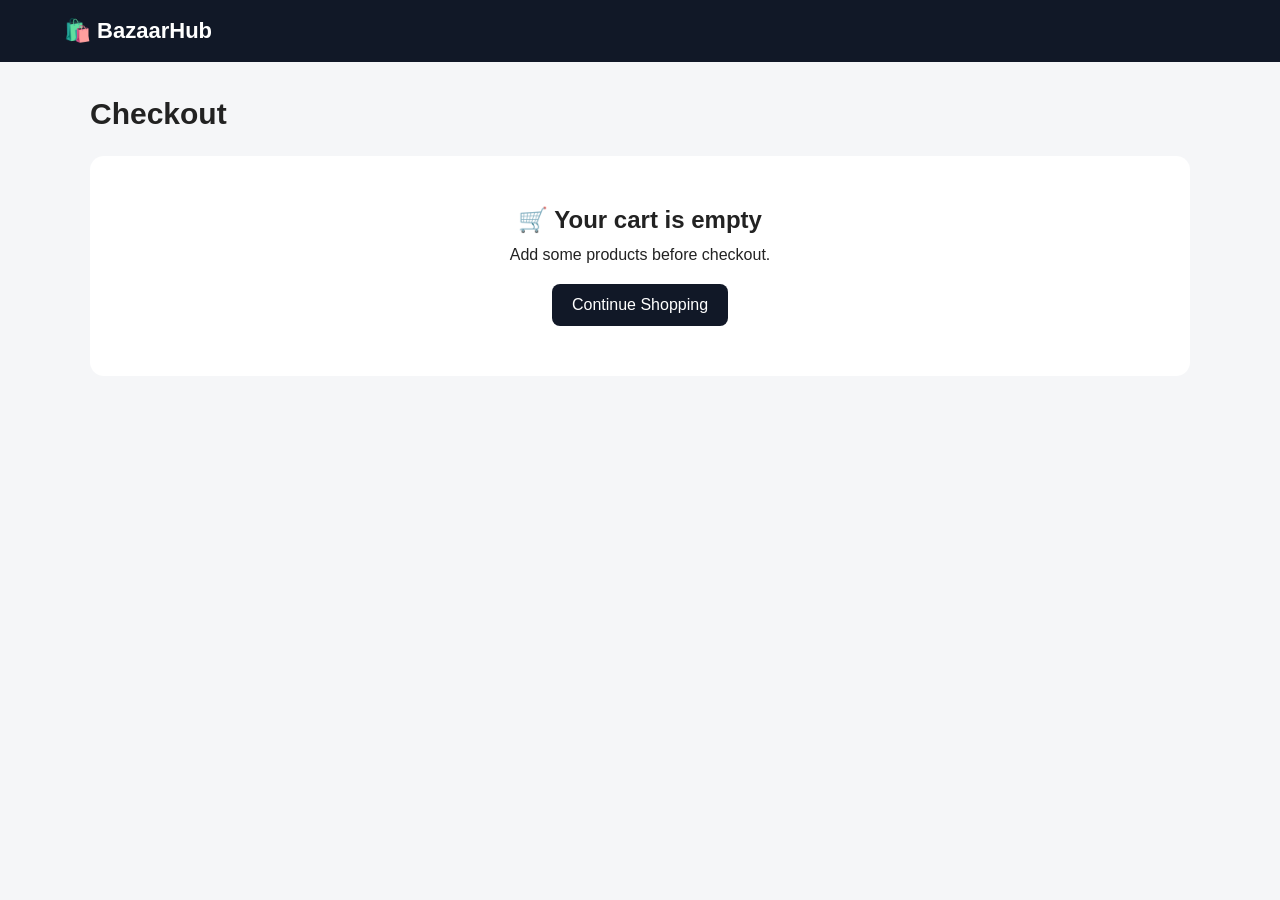
<file: checkout.html>
<!DOCTYPE html>
<html lang="en">
<head>
    <meta charset="UTF-8">
    <meta name="viewport" content="width=device-width, initial-scale=1.0">

    <meta
        name="description"
        content="BazaarHub secure checkout - Cash on Delivery"
    >

    <title>Checkout | BazaarHub</title>

    <style>
        * {
            box-sizing: border-box;
            margin: 0;
            padding: 0;
        }

        body {
            font-family: Arial, sans-serif;
            background: #f5f6f8;
            color: #222;
        }

        .checkout-header {
            background: #111827;
            color: white;
            padding: 18px 5%;
        }

        .checkout-header a {
            color: white;
            text-decoration: none;
            font-size: 22px;
            font-weight: 700;
        }

        .checkout-container {
            width: 92%;
            max-width: 1100px;
            margin: 35px auto;
        }

        .checkout-title {
            margin-bottom: 25px;
            font-size: 30px;
        }

        .checkout-layout {
            display: grid;
            grid-template-columns: 1.5fr 1fr;
            gap: 25px;
        }

        .checkout-card {
            background: white;
            border-radius: 14px;
            padding: 24px;
            margin-bottom: 20px;
            box-shadow: 0 5px 20px rgba(0,0,0,0.07);
        }

        .checkout-card h2 {
            margin-bottom: 20px;
            font-size: 20px;
        }

        .form-group {
            margin-bottom: 16px;
        }

        .form-group label {
            display: block;
            margin-bottom: 7px;
            font-weight: 600;
            font-size: 14px;
        }

        .form-group input,
        .form-group textarea {
            width: 100%;
            padding: 13px;
            border: 1px solid #d5d9df;
            border-radius: 8px;
            font-size: 15px;
            outline: none;
        }

        .form-group input:focus,
        .form-group textarea:focus {
            border-color: #111827;
        }

        .form-row {
            display: grid;
            grid-template-columns: 1fr 1fr;
            gap: 15px;
        }

        .payment-option {
            border: 1px solid #ddd;
            border-radius: 10px;
            padding: 15px;
            margin-bottom: 12px;
        }

        .payment-option label {
            display: flex;
            align-items: center;
            gap: 10px;
            cursor: pointer;
            font-weight: 600;
        }

        .payment-note {
            margin-top: 8px;
            margin-left: 25px;
            font-size: 13px;
            color: #777;
        }

        .upi-disabled {
            opacity: 0.55;
        }

        .order-item {
            display: flex;
            gap: 12px;
            padding: 12px 0;
            border-bottom: 1px solid #eee;
        }

        .order-item-image {
            width: 65px;
            height: 65px;
            border-radius: 8px;
            background: #f1f2f4;
            display: flex;
            justify-content: center;
            align-items: center;
            overflow: hidden;
            font-size: 28px;
            flex-shrink: 0;
        }

        .order-item-image img {
            width: 100%;
            height: 100%;
            object-fit: cover;
        }

        .order-item-info {
            flex: 1;
        }

        .order-item-title {
            font-weight: 600;
            margin-bottom: 5px;
        }

        .order-item-quantity {
            color: #777;
            font-size: 13px;
        }

        .order-item-price {
            font-weight: 700;
            white-space: nowrap;
        }

        .summary-row {
            display: flex;
            justify-content: space-between;
            margin: 13px 0;
            color: #555;
        }

        .summary-total {
            border-top: 1px solid #ddd;
            padding-top: 16px;
            margin-top: 16px;
            font-size: 20px;
            font-weight: 700;
            color: #111;
        }

        .place-order-btn {
            width: 100%;
            padding: 16px;
            border: none;
            border-radius: 10px;
            background: #111827;
            color: white;
            font-size: 17px;
            font-weight: 700;
            cursor: pointer;
            margin-top: 18px;
        }

        .place-order-btn:hover {
            background: #000;
        }

        .place-order-btn:disabled {
            opacity: 0.6;
            cursor: not-allowed;
        }

        .secure-note {
            text-align: center;
            color: #666;
            font-size: 13px;
            margin-top: 14px;
        }

        .empty-checkout {
            background: white;
            padding: 50px 20px;
            border-radius: 14px;
            text-align: center;
        }

        .empty-checkout h2 {
            margin-bottom: 12px;
        }

        .back-shop-btn {
            display: inline-block;
            margin-top: 20px;
            padding: 12px 20px;
            border-radius: 8px;
            background: #111827;
            color: white;
            text-decoration: none;
        }

        @media (max-width: 800px) {

            .checkout-layout {
                grid-template-columns: 1fr;
            }

            .checkout-title {
                font-size: 25px;
            }
        }

        @media (max-width: 500px) {

            .form-row {
                grid-template-columns: 1fr;
            }

            .checkout-container {
                width: 94%;
                margin-top: 20px;
            }

            .checkout-card {
                padding: 18px;
            }

            .order-item {
                align-items: flex-start;
            }

            .order-item-price {
                font-size: 14px;
            }
        }
    </style>
</head>

<body>

<header class="checkout-header">
    <a href="index.html">
        🛍️ BazaarHub
    </a>
</header>


<main class="checkout-container">

    <h1 class="checkout-title">
        Checkout
    </h1>


    <div id="checkoutContent">

        <div class="checkout-layout">

            <!-- CUSTOMER DETAILS -->

            <div>

                <section class="checkout-card">

                    <h2>
                        👤 Delivery Details
                    </h2>

                    <form id="checkoutForm">

                        <div class="form-group">

                            <label for="customerName">
                                Full Name *
                            </label>

                            <input
                                type="text"
                                id="customerName"
                                placeholder="Enter your full name"
                                required
                            >

                        </div>


                        <div class="form-group">

                            <label for="customerPhone">
                                Mobile Number *
                            </label>

                            <input
                                type="tel"
                                id="customerPhone"
                                placeholder="10-digit mobile number"
                                maxlength="10"
                                inputmode="numeric"
                                required
                            >

                        </div>


                        <div class="form-group">

                            <label for="customerAddress">
                                Complete Address *
                            </label>

                            <textarea
                                id="customerAddress"
                                rows="4"
                                placeholder="House/Flat No., Street, Area..."
                                required
                            ></textarea>

                        </div>


                        <div class="form-row">

                            <div class="form-group">

                                <label for="customerCity">
                                    City *
                                </label>

                                <input
                                    type="text"
                                    id="customerCity"
                                    placeholder="City"
                                    required
                                >

                            </div>


                            <div class="form-group">

                                <label for="customerState">
                                    State *
                                </label>

                                <input
                                    type="text"
                                    id="customerState"
                                    placeholder="State"
                                    required
                                >

                            </div>

                        </div>


                        <div class="form-group">

                            <label for="customerPincode">
                                Pincode *
                            </label>

                            <input
                                type="tel"
                                id="customerPincode"
                                placeholder="6-digit pincode"
                                maxlength="6"
                                inputmode="numeric"
                                required
                            >

                        </div>

                    </form>

                </section>


                <!-- PAYMENT -->

                <section class="checkout-card">

                    <h2>
                        💳 Payment Method
                    </h2>


                    <div class="payment-option">

                        <label>

                            <input
                                type="radio"
                                name="paymentMethod"
                                value="COD"
                                checked
                            >

                            💵 Cash on Delivery

                        </label>

                        <p class="payment-note">
                            Pay when your order is delivered.
                        </p>

                    </div>


                    <div class="payment-option upi-disabled">

                        <label>

                            <input
                                type="radio"
                                name="paymentMethod"
                                value="UPI"
                                disabled
                            >

                            📱 UPI

                        </label>

                        <p class="payment-note">
                            UPI payment will be available soon.
                        </p>

                    </div>

                </section>

            </div>


            <!-- ORDER SUMMARY -->

            <div>

                <section class="checkout-card">

                    <h2>
                        🛒 Order Summary
                    </h2>

                    <div id="orderItems"></div>


                    <div class="summary-row">

                        <span>
                            Subtotal
                        </span>

                        <strong id="subtotal">
                            ₹0
                        </strong>

                    </div>


                    <div class="summary-row">

                        <span>
                            Delivery
                        </span>

                        <strong>
                            FREE
                        </strong>

                    </div>


                    <div class="summary-row summary-total">

                        <span>
                            Total
                        </span>

                        <span id="grandTotal">
                            ₹0
                        </span>

                    </div>


                    <button
                        type="button"
                        class="place-order-btn"
                        id="placeOrderBtn"
                    >
                        📦 Place Order — COD
                    </button>


                    <p class="secure-note">
                        🔒 Your order details are handled securely.
                    </p>

                </section>

            </div>

        </div>

    </div>

</main>


<script src="js/cart.js"></script>


<script>

    // =====================================================
    // CHECKOUT SYSTEM
    // =====================================================

    let checkoutItems = [];


    // =====================================================
    // ESCAPE HTML
    // =====================================================

    function checkoutEscape(value) {

        return String(value ?? '')
            .replace(/&/g, '&amp;')
            .replace(/</g, '&lt;')
            .replace(/>/g, '&gt;')
            .replace(/"/g, '&quot;')
            .replace(/'/g, '&#039;');

    }


    // =====================================================
    // MONEY FORMAT
    // =====================================================

    function checkoutMoney(value) {

        return Number(value || 0)
            .toLocaleString('en-IN');

    }


    // =====================================================
    // GET PRODUCT IMAGE
    // =====================================================

    function checkoutImage(product) {

        let image = '';


        if (
            Array.isArray(product.images) &&
            product.images.length > 0
        ) {

            image = product.images[0];

        }

        else if (product.thumbnail) {

            image = product.thumbnail;

        }

        else if (product.image) {

            image = product.image;

        }


        if (
            image &&
            (
                image.startsWith('http') ||
                image.startsWith('/') ||
                image.startsWith('./') ||
                image.startsWith('../') ||
                /\.(jpg|jpeg|png|webp|gif|svg)$/i.test(image)
            )
        ) {

            return `
                <img
                    src="${checkoutEscape(image)}"
                    alt="Product"
                >
            `;

        }


        return checkoutEscape(
            image || '🛍️'
        );

    }


    // =====================================================
    // LOAD CHECKOUT ITEMS
    // =====================================================

    function loadCheckoutItems() {

        const buyNow =
            sessionStorage.getItem(
                'bazaarhubBuyNow'
            );


        // BUY NOW

        if (buyNow) {

            try {

                const item =
                    JSON.parse(buyNow);

                checkoutItems = [item];

                return;

            }

            catch (error) {

                console.error(
                    'Invalid Buy Now data:',
                    error
                );

            }

        }


        // NORMAL CART

        try {

            if (
                typeof getCart === 'function'
            ) {

                checkoutItems = getCart();

            }

            else {

                const savedCart =
                    localStorage.getItem(
                        'bazaarhubCart'
                    );

                checkoutItems =
                    savedCart
                        ? JSON.parse(savedCart)
                        : [];

            }

        }

        catch (error) {

            console.error(
                'Unable to load cart:',
                error
            );

            checkoutItems = [];

        }

    }


    // =====================================================
    // RENDER CHECKOUT
    // =====================================================

    function renderCheckout() {

        const itemsContainer =
            document.getElementById(
                'orderItems'
            );


        if (
            !checkoutItems ||
            checkoutItems.length === 0
        ) {

            document.getElementById(
                'checkoutContent'
            ).innerHTML = `

                <div class="empty-checkout">

                    <h2>
                        🛒 Your cart is empty
                    </h2>

                    <p>
                        Add some products before checkout.
                    </p>

                    <a
                        href="index.html"
                        class="back-shop-btn"
                    >
                        Continue Shopping
                    </a>

                </div>

            `;

            return;

        }


        itemsContainer.innerHTML =
            checkoutItems.map(
                function(item) {

                    const price =
                        Number(item.price) || 0;


                    const quantity =
                        Number(item.quantity) || 1;


                    return `

                        <div class="order-item">

                            <div class="order-item-image">

                                ${checkoutImage(item)}

                            </div>


                            <div class="order-item-info">

                                <div class="order-item-title">

                                    ${checkoutEscape(
                                        item.title ||
                                        item.name ||
                                        'Product'
                                    )}

                                </div>


                                <div class="order-item-quantity">

                                    Quantity:
                                    ${quantity}

                                </div>

                            </div>


                            <div class="order-item-price">

                                ₹${checkoutMoney(
                                    price * quantity
                                )}

                            </div>

                        </div>

                    `;

                }
            ).join('');


        const total =
            checkoutItems.reduce(
                function(sum, item) {

                    const price =
                        Number(item.price) || 0;

                    const quantity =
                        Number(item.quantity) || 1;

                    return sum + (
                        price * quantity
                    );

                },
                0
            );


        document.getElementById(
            'subtotal'
        ).textContent =
            `₹${checkoutMoney(total)}`;


        document.getElementById(
            'grandTotal'
        ).textContent =
            `₹${checkoutMoney(total)}`;

    }


    // =====================================================
    // VALIDATE PHONE
    // =====================================================

    function validatePhone(phone) {

        return /^[6-9]\d{9}$/.test(phone);

    }


    // =====================================================
    // VALIDATE PINCODE
    // =====================================================

    function validatePincode(pincode) {

        return /^\d{6}$/.test(pincode);

    }


    // =====================================================
    // GENERATE ORDER ID
    // =====================================================

    function generateOrderId() {

        const now = new Date();

        const year =
            now.getFullYear();

        const month =
            String(now.getMonth() + 1).padStart(2, '0');

        const day =
            String(now.getDate()).padStart(2, '0');

        const random =
            Math.floor(1000 + Math.random() * 9000);

        return `BH-${year}${month}${day}-${random}`;

    }


    // =====================================================
    // PLACE ORDER
    // =====================================================

    function placeOrder() {

        const form =
            document.getElementById(
                'checkoutForm'
            );


        if (!form.checkValidity()) {

            form.reportValidity();

            return;

        }


        const name =
            document.getElementById(
                'customerName'
            ).value.trim();


        const phone =
            document.getElementById(
                'customerPhone'
            ).value.trim();


        const address =
            document.getElementById(
                'customerAddress'
            ).value.trim();


        const city =
            document.getElementById(
                'customerCity'
            ).value.trim();


        const state =
            document.getElementById(
                'customerState'
            ).value.trim();


        const pincode =
            document.getElementById(
                'customerPincode'
            ).value.trim();


        // PHONE VALIDATION

        if (!validatePhone(phone)) {

            alert(
                'Please enter a valid 10-digit Indian mobile number.'
            );

            return;

        }


        // PINCODE VALIDATION

        if (!validatePincode(pincode)) {

            alert(
                'Please enter a valid 6-digit pincode.'
            );

            return;

        }


        // CHECK CART

        if (
            !checkoutItems ||
            checkoutItems.length === 0
        ) {

            alert(
                'Your cart is empty.'
            );

            return;

        }


        // =================================================
        // CALCULATE TOTAL
        // =================================================

        const total =
            checkoutItems.reduce(
                function(sum, item) {

                    const price =
                        Number(item.price) || 0;

                    const quantity =
                        Number(item.quantity) || 1;

                    return sum + (
                        price * quantity
                    );

                },
                0
            );


        // =================================================
        // CREATE ORDER
        // =================================================

        const order = {

            id:
                generateOrderId(),

            createdAt:
                new Date().toISOString(),

            status:
                'pending',

            paymentMethod:
                'COD',

            customer: {

                name:
                    name,

                phone:
                    phone,

                address:
                    address,

                city:
                    city,

                state:
                    state,

                pincode:
                    pincode

            },

            items:
                checkoutItems.map(
                    function(item) {

                        return {

                            id:
                                item.id || '',

                            title:
                                item.title ||
                                item.name ||
                                'Product',

                            price:
                                Number(item.price) || 0,

                            quantity:
                                Number(item.quantity) || 1,

                            image:
                                item.image ||
                                item.thumbnail ||
                                (
                                    Array.isArray(item.images)
                                        ? item.images[0]
                                        : ''
                                )

                        };

                    }
                ),

            total:
                total

        };


        // =================================================
        // SAVE LATEST ORDER
        // =================================================

        try {

            localStorage.setItem(
                'bazaarhubOrder',
                JSON.stringify(order)
            );

        }

        catch (error) {

            console.error(
                'Unable to save latest order:',
                error
            );

        }


        // =================================================
        // SAVE ALL ORDERS
        // =================================================

        try {

            let orders = [];

            const savedOrders =
                localStorage.getItem(
                    'bazaarhubOrders'
                );


            if (savedOrders) {

                try {

                    const parsed =
                        JSON.parse(savedOrders);

                    if (
                        Array.isArray(parsed)
                    ) {

                        orders = parsed;

                    }

                }

                catch (error) {

                    orders = [];

                }

            }


            orders.push(order);


            localStorage.setItem(
                'bazaarhubOrders',
                JSON.stringify(orders)
            );

        }

        catch (error) {

            console.error(
                'Unable to save orders:',
                error
            );

        }


        // =================================================
        // CLEAR CART
        // =================================================

        const buyNow =
            sessionStorage.getItem(
                'bazaarhubBuyNow'
            );


        if (!buyNow) {

            try {

                localStorage.removeItem(
                    'bazaarhubCart'
                );

            }

            catch (error) {

                console.error(
                    'Unable to clear cart:',
                    error
                );

            }

        }


        // REMOVE BUY NOW DATA

        sessionStorage.removeItem(
            'bazaarhubBuyNow'
        );


        // =================================================
        // GO TO ORDER CONFIRMATION
        // =================================================

        window.location.href =
            'pages/order-confirmation.html';

    }


    // =====================================================
    // INITIALIZE CHECKOUT
    // =====================================================

    document.addEventListener(
        'DOMContentLoaded',
        function() {

            loadCheckoutItems();

            renderCheckout();


            const placeOrderBtn =
                document.getElementById(
                    'placeOrderBtn'
                );


            if (placeOrderBtn) {

                placeOrderBtn.addEventListener(
                    'click',
                    placeOrder
                );

            }

        }
    );

</script>

</body>
</html>
</file>
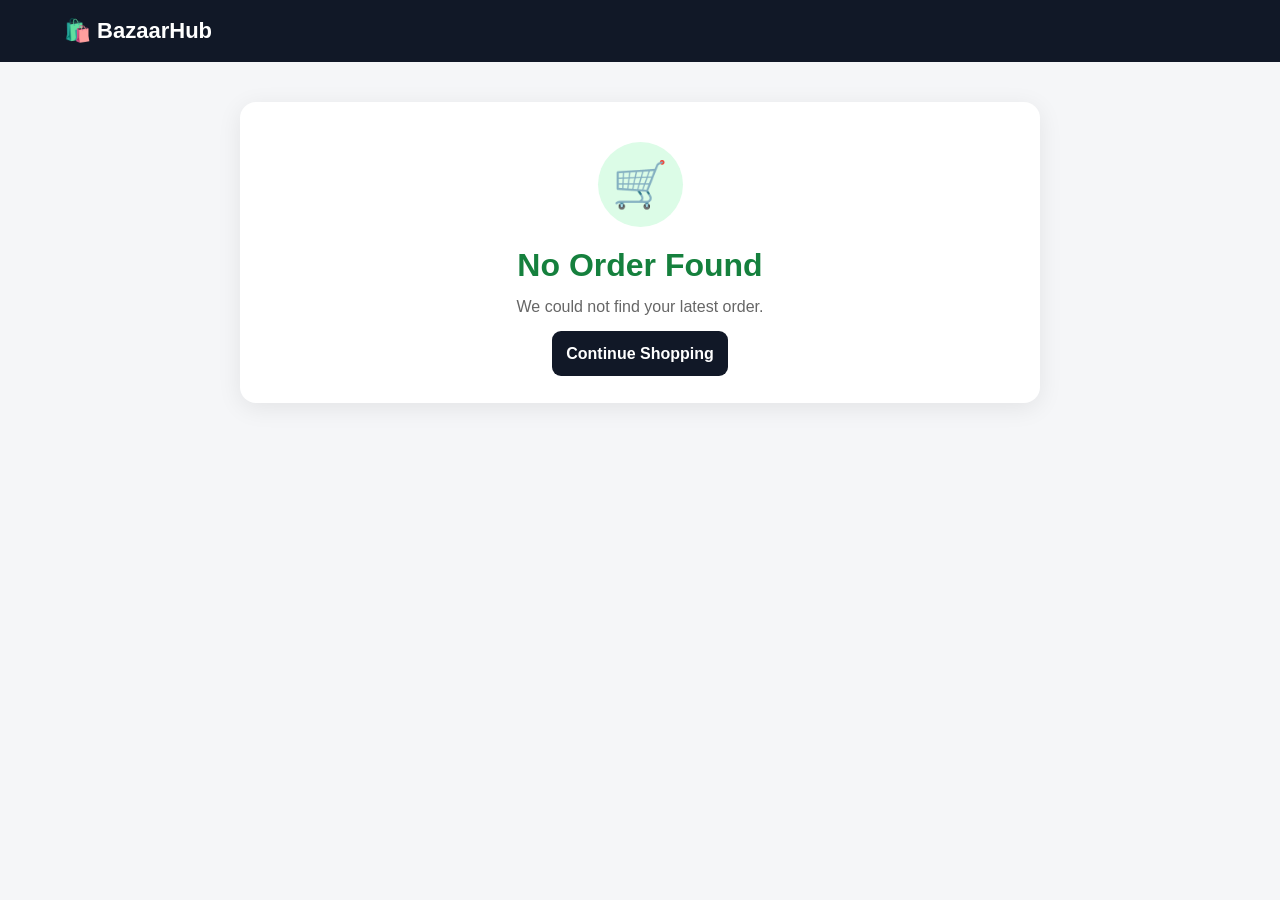
<file: pages/order-confirmation.html>
<!DOCTYPE html>
<html lang="en">

<head>

    <meta charset="UTF-8">

    <meta
        name="viewport"
        content="width=device-width, initial-scale=1.0"
    >

    <meta
        name="description"
        content="BazaarHub order confirmation"
    >

    <title>Order Confirmed | BazaarHub</title>

    <style>

        * {
            box-sizing: border-box;
            margin: 0;
            padding: 0;
        }

        body {
            font-family: Arial, sans-serif;
            background: #f5f6f8;
            color: #222;
        }

        .header {
            background: #111827;
            padding: 18px 5%;
        }

        .header a {
            color: white;
            text-decoration: none;
            font-size: 22px;
            font-weight: 700;
        }

        .container {
            width: 92%;
            max-width: 800px;
            margin: 40px auto;
        }

        .success-card {
            background: white;
            border-radius: 16px;
            padding: 35px 25px;
            text-align: center;
            box-shadow: 0 5px 25px rgba(0,0,0,0.08);
        }

        .success-icon {
            width: 85px;
            height: 85px;
            margin: 0 auto 20px;
            border-radius: 50%;
            background: #dcfce7;
            display: flex;
            align-items: center;
            justify-content: center;
            font-size: 45px;
        }

        h1 {
            color: #15803d;
            margin-bottom: 10px;
        }

        .message {
            color: #666;
            margin-bottom: 25px;
            line-height: 1.6;
        }

        .order-id {
            background: #f3f4f6;
            border-radius: 10px;
            padding: 15px;
            margin-bottom: 25px;
        }

        .order-id span {
            display: block;
            color: #777;
            font-size: 13px;
            margin-bottom: 5px;
        }

        .order-id strong {
            font-size: 18px;
            color: #111827;
        }

        .details {
            text-align: left;
            border-top: 1px solid #eee;
            padding-top: 20px;
        }

        .details h2 {
            font-size: 19px;
            margin-bottom: 15px;
        }

        .detail-row {
            display: flex;
            justify-content: space-between;
            gap: 20px;
            padding: 9px 0;
            border-bottom: 1px solid #f0f0f0;
        }

        .detail-row span:first-child {
            color: #777;
        }

        .detail-row span:last-child {
            font-weight: 600;
            text-align: right;
        }

        .items {
            margin-top: 20px;
            text-align: left;
        }

        .items h2 {
            margin-top: 25px;
            margin-bottom: 15px;
        }

        .item {
            display: flex;
            justify-content: space-between;
            gap: 15px;
            padding: 12px 0;
            border-bottom: 1px solid #eee;
        }

        .item-name {
            font-weight: 600;
        }

        .item-quantity {
            color: #777;
            font-size: 13px;
            margin-top: 4px;
        }

        .item-price {
            font-weight: 700;
            white-space: nowrap;
        }

        .total {
            display: flex;
            justify-content: space-between;
            margin-top: 18px;
            padding-top: 18px;
            border-top: 2px solid #ddd;
            font-size: 20px;
            font-weight: 700;
        }

        .cod {
            margin-top: 20px;
            padding: 14px;
            background: #fff7ed;
            border: 1px solid #fed7aa;
            border-radius: 10px;
            color: #9a3412;
            font-weight: 600;
        }

        .buttons {
            display: flex;
            gap: 12px;
            margin-top: 30px;
        }

        .btn {
            flex: 1;
            padding: 14px;
            border-radius: 9px;
            text-decoration: none;
            font-weight: 700;
            text-align: center;
        }

        .shop-btn {
            background: #111827;
            color: white;
        }

        .orders-btn {
            background: #e5e7eb;
            color: #111827;
        }

        .error {
            text-align: center;
            padding: 40px 20px;
        }

        @media (max-width: 550px) {

            .container {
                margin-top: 20px;
            }

            .success-card {
                padding: 28px 18px;
            }

            .buttons {
                flex-direction: column;
            }

            .detail-row {
                flex-direction: column;
                gap: 4px;
            }

            .detail-row span:last-child {
                text-align: left;
            }

        }

    </style>

</head>


<body>


<header class="header">

    <a href="../index.html">
        🛍️ BazaarHub
    </a>

</header>


<main class="container">

    <div id="confirmation"></div>

</main>


<script>


// =====================================================
// ESCAPE HTML
// =====================================================

function escapeHTML(value) {

    return String(value ?? '')
        .replace(/&/g, '&amp;')
        .replace(/</g, '&lt;')
        .replace(/>/g, '&gt;')
        .replace(/"/g, '&quot;')
        .replace(/'/g, '&#039;');

}


// =====================================================
// MONEY FORMAT
// =====================================================

function money(value) {

    return Number(value || 0)
        .toLocaleString('en-IN');

}


// =====================================================
// GENERATE ORDER ID
// =====================================================

function generateOrderId() {

    const now = new Date();

    const year =
        now.getFullYear();

    const month =
        String(now.getMonth() + 1)
            .padStart(2, '0');

    const day =
        String(now.getDate())
            .padStart(2, '0');

    const random =
        Math.floor(
            1000 + Math.random() * 9000
        );

    return `BH-${year}${month}${day}-${random}`;

}


// =====================================================
// GET LATEST ORDER
// =====================================================

function getLatestOrder() {

    let order = null;

    // -------------------------------------------------
    // First try all orders
    // -------------------------------------------------

    try {

        const savedOrders =
            localStorage.getItem(
                'bazaarhubOrders'
            );

        if (savedOrders) {

            const orders =
                JSON.parse(savedOrders);

            if (
                Array.isArray(orders) &&
                orders.length > 0
            ) {

                // Find latest order using createdAt
                const sortedOrders =
                    [...orders].sort(
                        function(a, b) {

                            const dateA =
                                new Date(
                                    a.createdAt || 0
                                ).getTime();

                            const dateB =
                                new Date(
                                    b.createdAt || 0
                                ).getTime();

                            return dateB - dateA;

                        }
                    );

                order =
                    sortedOrders[0];

            }

        }

    } catch (error) {

        console.error(
            'Unable to load orders:',
            error
        );

    }


    // -------------------------------------------------
    // Fallback to latest single order
    // -------------------------------------------------

    if (!order) {

        try {

            const savedOrder =
                localStorage.getItem(
                    'bazaarhubOrder'
                );

            if (savedOrder) {

                order =
                    JSON.parse(savedOrder);

            }

        } catch (error) {

            console.error(
                'Unable to load latest order:',
                error
            );

        }

    }


    return order;

}


// =====================================================
// SAVE REPAIRED ORDER
// =====================================================

function saveOrder(order) {

    try {

        // Save latest order
        localStorage.setItem(
            'bazaarhubOrder',
            JSON.stringify(order)
        );


        // Save inside all orders
        let orders = [];

        const savedOrders =
            localStorage.getItem(
                'bazaarhubOrders'
            );

        if (savedOrders) {

            try {

                const parsed =
                    JSON.parse(savedOrders);

                if (Array.isArray(parsed)) {

                    orders = parsed;

                }

            } catch (error) {

                orders = [];

            }

        }


        // Find same order
        const index =
            orders.findIndex(
                function(item) {

                    return (
                        item.id === order.id
                    );

                }
            );


        if (index >= 0) {

            orders[index] = order;

        } else {

            orders.push(order);

        }


        localStorage.setItem(
            'bazaarhubOrders',
            JSON.stringify(orders)
        );

    } catch (error) {

        console.error(
            'Unable to save order:',
            error
        );

    }

}


// =====================================================
// LOAD CONFIRMATION
// =====================================================

function loadConfirmation() {

    const container =
        document.getElementById(
            'confirmation'
        );


    let order =
        getLatestOrder();


    // -------------------------------------------------
    // No order
    // -------------------------------------------------

    if (!order) {

        container.innerHTML = `

            <div class="success-card error">

                <div class="success-icon">
                    🛒
                </div>

                <h1>
                    No Order Found
                </h1>

                <p class="message">
                    We could not find your latest order.
                </p>

                <a
                    href="../index.html"
                    class="btn shop-btn"
                >
                    Continue Shopping
                </a>

            </div>

        `;

        return;

    }


    // -------------------------------------------------
    // Make sure customer exists
    // -------------------------------------------------

    order.customer =
        order.customer || {};


    // -------------------------------------------------
    // Generate missing Order ID
    // -------------------------------------------------

    if (
        !order.id ||
        order.id === 'ORD-UNKNOWN'
    ) {

        order.id =
            generateOrderId();

    }


    // -------------------------------------------------
    // Generate missing order date
    // -------------------------------------------------

    if (!order.createdAt) {

        order.createdAt =
            new Date().toISOString();

    }


    // -------------------------------------------------
    // Save repaired order
    // -------------------------------------------------

    saveOrder(order);


    // -------------------------------------------------
    // Customer
    // -------------------------------------------------

    const customer =
        order.customer;


    // -------------------------------------------------
    // Items
    // -------------------------------------------------

    const items =
        Array.isArray(order.items)
            ? order.items
            : [];


    // -------------------------------------------------
    // Total
    // -------------------------------------------------

    const total =
        Number(order.total) || 0;


    // -------------------------------------------------
    // Date
    // -------------------------------------------------

    let orderDate =
        'N/A';

    const date =
        new Date(
            order.createdAt
        );

    if (!isNaN(date.getTime())) {

        orderDate =
            date.toLocaleString(
                'en-IN'
            );

    }


    // =================================================
    // ITEMS HTML
    // =================================================

    const itemsHTML =

        items.length > 0

        ?

        items.map(
            function(item) {

                const name =
                    item.title ||
                    item.name ||
                    'Product';


                const quantity =
                    Number(
                        item.quantity
                    ) || 1;


                const price =
                    Number(
                        item.price
                    ) || 0;


                const itemTotal =
                    price * quantity;


                return `

                    <div class="item">

                        <div>

                            <div class="item-name">
                                ${escapeHTML(name)}
                            </div>

                            <div class="item-quantity">
                                Quantity: ${quantity}
                            </div>

                        </div>

                        <div class="item-price">
                            ₹${money(itemTotal)}
                        </div>

                    </div>

                `;

            }
        ).join('')

        :

        `

            <p style="color:#777;">
                No product details available.
            </p>

        `;


    // =================================================
    // DISPLAY
    // =================================================

    container.innerHTML = `

        <div class="success-card">

            <div class="success-icon">
                ✓
            </div>


            <h1>
                Order Placed Successfully!
            </h1>


            <p class="message">
                Thank you for shopping with BazaarHub.
                Your order has been received.
            </p>


            <div class="order-id">

                <span>
                    Order ID
                </span>

                <strong>
                    ${escapeHTML(order.id)}
                </strong>

            </div>


            <div class="details">

                <h2>
                    📦 Delivery Details
                </h2>


                <div class="detail-row">

                    <span>
                        Name
                    </span>

                    <span>
                        ${escapeHTML(
                            customer.name ||
                            'Nothing'
                        )}
                    </span>

                </div>


                <div class="detail-row">

                    <span>
                        Mobile
                    </span>

                    <span>
                        ${escapeHTML(
                            customer.phone ||
                            'Nothing'
                        )}
                    </span>

                </div>


                <div class="detail-row">

                    <span>
                        Address
                    </span>

                    <span>
                        ${escapeHTML(
                            customer.address ||
                            'Nothing'
                        )}
                    </span>

                </div>


                <div class="detail-row">

                    <span>
                        City
                    </span>

                    <span>
                        ${escapeHTML(
                            customer.city ||
                            'Nothing'
                        )}
                    </span>

                </div>


                <div class="detail-row">

                    <span>
                        State
                    </span>

                    <span>
                        ${escapeHTML(
                            customer.state ||
                            'Nothing'
                        )}
                    </span>

                </div>


                <div class="detail-row">

                    <span>
                        Pincode
                    </span>

                    <span>
                        ${escapeHTML(
                            customer.pincode ||
                            'Nothing'
                        )}
                    </span>

                </div>


                <div class="detail-row">

                    <span>
                        Order Date
                    </span>

                    <span>
                        ${escapeHTML(orderDate)}
                    </span>

                </div>

            </div>


            <div class="items">

                <h2>
                    🛒 Ordered Products
                </h2>

                ${itemsHTML}

            </div>


            <div class="total">

                <span>
                    Total
                </span>

                <span>
                    ₹${money(total)}
                </span>

            </div>


            <div class="cod">
                💵 Payment: Cash on Delivery
            </div>


            <div class="buttons">

                <a
                    href="../index.html"
                    class="btn shop-btn"
                >
                    Continue Shopping
                </a>


                <a
                    href="orders.html"
                    class="btn orders-btn"
                >
                    📋 My Orders
                </a>

            </div>

        </div>

    `;

}


// =====================================================
// START
// =====================================================

document.addEventListener(
    'DOMContentLoaded',
    loadConfirmation
);

</script>


</body>

    </html>
</file>
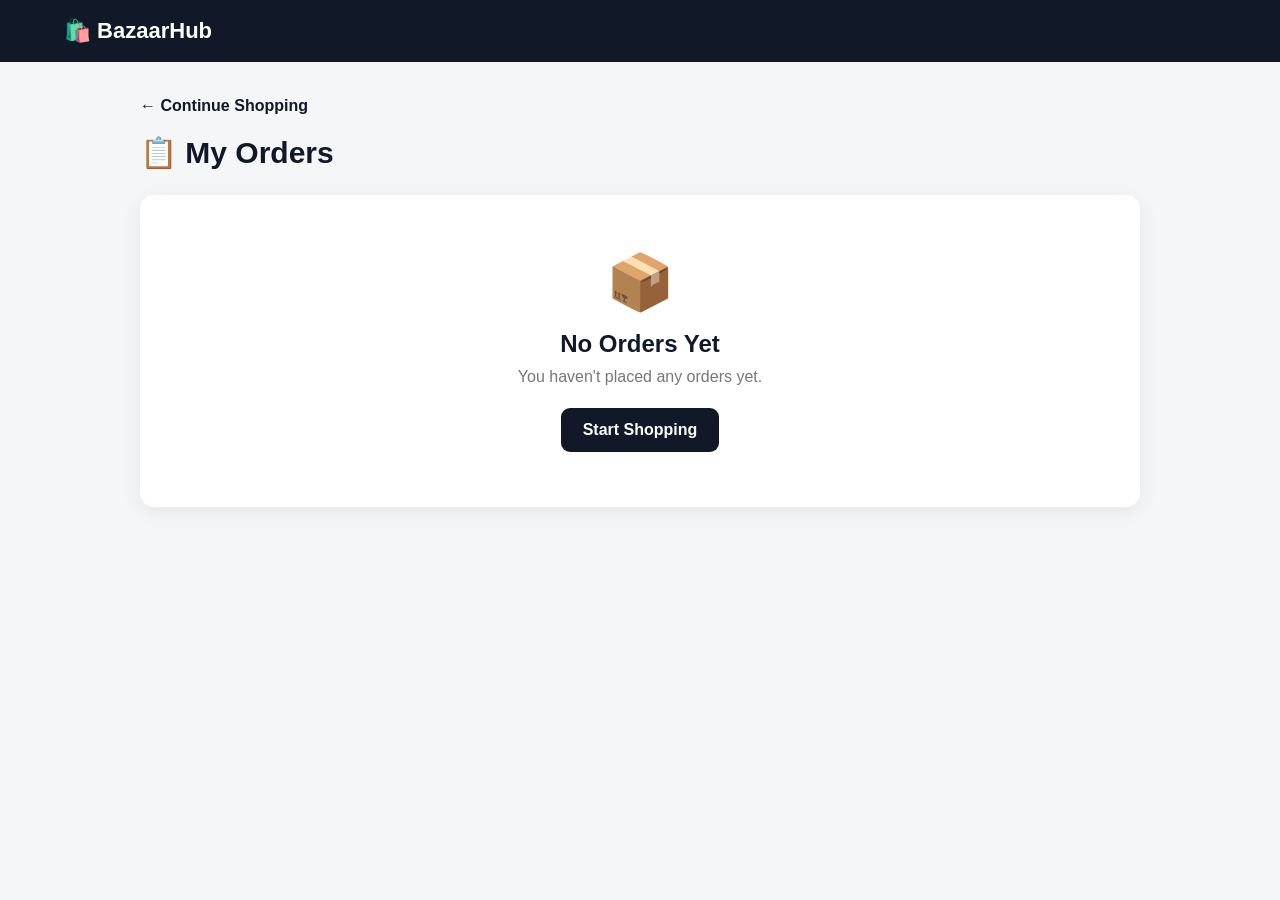
<file: pages/orders.html>
<!DOCTYPE html>
<html lang="en">
<head>
    <meta charset="UTF-8">
    <meta name="viewport" content="width=device-width, initial-scale=1.0">

    <meta
        name="description"
        content="BazaarHub - My Orders"
    >

    <title>My Orders | BazaarHub</title>

    <style>
        * {
            box-sizing: border-box;
            margin: 0;
            padding: 0;
        }

        body {
            font-family: Arial, sans-serif;
            background: #f5f6f8;
            color: #222;
        }

        .header {
            background: #111827;
            padding: 18px 5%;
        }

        .header a {
            color: white;
            text-decoration: none;
            font-size: 22px;
            font-weight: 700;
        }

        .container {
            width: 92%;
            max-width: 1000px;
            margin: 35px auto;
        }

        .page-title {
            font-size: 30px;
            margin-bottom: 25px;
            color: #111827;
        }

        .orders-list {
            display: flex;
            flex-direction: column;
            gap: 18px;
        }

        .order-card {
            background: white;
            border-radius: 14px;
            padding: 22px;
            box-shadow: 0 5px 20px rgba(0,0,0,0.07);
        }

        .order-header {
            display: flex;
            justify-content: space-between;
            align-items: center;
            gap: 15px;
            padding-bottom: 15px;
            border-bottom: 1px solid #eee;
        }

        .order-id {
            font-size: 17px;
            font-weight: 700;
            color: #111827;
        }

        .order-date {
            color: #777;
            font-size: 13px;
            margin-top: 5px;
        }

        .status {
            background: #fff7ed;
            color: #c2410c;
            border: 1px solid #fed7aa;
            padding: 7px 12px;
            border-radius: 20px;
            font-size: 13px;
            font-weight: 700;
            white-space: nowrap;
        }

        .customer {
            padding: 16px 0;
            border-bottom: 1px solid #eee;
        }

        .customer h3 {
            font-size: 16px;
            margin-bottom: 10px;
            color: #111827;
        }

        .customer p {
            color: #666;
            font-size: 14px;
            line-height: 1.6;
        }

        .items {
            padding-top: 15px;
        }

        .items h3 {
            font-size: 16px;
            margin-bottom: 12px;
        }

        .item {
            display: flex;
            justify-content: space-between;
            align-items: center;
            gap: 15px;
            padding: 12px 0;
            border-bottom: 1px solid #f0f0f0;
        }

        .item:last-child {
            border-bottom: none;
        }

        .item-name {
            font-weight: 600;
        }

        .item-quantity {
            color: #777;
            font-size: 13px;
            margin-top: 4px;
        }

        .item-price {
            font-weight: 700;
            white-space: nowrap;
        }

        .order-bottom {
            display: flex;
            justify-content: space-between;
            align-items: center;
            gap: 15px;
            margin-top: 15px;
            padding-top: 15px;
            border-top: 2px solid #eee;
        }

        .payment {
            color: #9a3412;
            font-size: 14px;
            font-weight: 600;
        }

        .total {
            font-size: 20px;
            font-weight: 700;
            color: #111827;
        }

        .empty {
            background: white;
            border-radius: 14px;
            padding: 55px 20px;
            text-align: center;
            box-shadow: 0 5px 20px rgba(0,0,0,0.07);
        }

        .empty-icon {
            font-size: 55px;
            margin-bottom: 15px;
        }

        .empty h2 {
            margin-bottom: 10px;
            color: #111827;
        }

        .empty p {
            color: #777;
            margin-bottom: 22px;
        }

        .shop-btn {
            display: inline-block;
            padding: 13px 22px;
            background: #111827;
            color: white;
            text-decoration: none;
            border-radius: 9px;
            font-weight: 700;
        }

        .shop-btn:hover {
            background: #000;
        }

        .back-link {
            display: inline-block;
            margin-bottom: 20px;
            color: #111827;
            text-decoration: none;
            font-weight: 600;
        }

        .back-link:hover {
            text-decoration: underline;
        }

        @media (max-width: 600px) {

            .container {
                width: 94%;
                margin: 20px auto;
            }

            .page-title {
                font-size: 25px;
            }

            .order-card {
                padding: 18px;
            }

            .order-header {
                flex-direction: column;
                align-items: flex-start;
            }

            .status {
                align-self: flex-start;
            }

            .order-bottom {
                flex-direction: column;
                align-items: flex-start;
            }

            .total {
                font-size: 19px;
            }

            .item {
                align-items: flex-start;
            }
        }
    </style>
</head>

<body>

<header class="header">
    <a href="../index.html">
        🛍️ BazaarHub
    </a>
</header>

<main class="container">

    <a
        href="../index.html"
        class="back-link"
    >
        ← Continue Shopping
    </a>

    <h1 class="page-title">
        📋 My Orders
    </h1>

    <div id="ordersContainer"></div>

</main>

<script>

    // =====================================================
    // ESCAPE HTML
    // =====================================================

    function escapeHTML(value) {

        return String(value ?? '')
            .replace(/&/g, '&amp;')
            .replace(/</g, '&lt;')
            .replace(/>/g, '&gt;')
            .replace(/"/g, '&quot;')
            .replace(/'/g, '&#039;');

    }


    // =====================================================
    // FORMAT MONEY
    // =====================================================

    function money(value) {

        return Number(value || 0)
            .toLocaleString('en-IN');

    }


    // =====================================================
    // GET CUSTOMER
    // =====================================================

    function getCustomer(order) {

        if (
            order &&
            order.customer &&
            typeof order.customer === 'object'
        ) {
            return order.customer;
        }

        return {};

    }


    // =====================================================
    // GET ORDER ID
    // =====================================================

    function getOrderId(order) {

        return (
            order.id ||
            order.orderId ||
            order.orderID ||
            order.order_id ||
            order.reference ||
            'ORD-' + Date.now()
        );

    }


    // =====================================================
    // GET ORDER DATE
    // =====================================================

    function getOrderDate(order) {

        const possibleDates = [

            order.createdAt,
            order.orderDate,
            order.date,
            order.timestamp,
            order.created_at

        ];

        for (
            let i = 0;
            i < possibleDates.length;
            i++
        ) {

            const value =
                possibleDates[i];

            if (!value) {
                continue;
            }

            const date =
                new Date(value);

            if (!isNaN(date.getTime())) {

                return date.toLocaleString(
                    'en-IN'
                );

            }

        }

        return 'Date not available';

    }


    // =====================================================
    // GET CUSTOMER NAME
    // =====================================================

    function getCustomerName(
        order,
        customer
    ) {

        return (
            customer.name ||
            customer.fullName ||
            customer.customerName ||
            order.customerName ||
            order.name ||
            'Name not available'
        );

    }


    // =====================================================
    // GET PHONE
    // =====================================================

    function getCustomerPhone(
        order,
        customer
    ) {

        return (
            customer.phone ||
            customer.mobile ||
            customer.mobileNumber ||
            order.phone ||
            order.mobile ||
            'N/A'
        );

    }


    // =====================================================
    // GET ADDRESS
    // =====================================================

    function getCustomerAddress(
        order,
        customer
    ) {

        const addressParts = [

            customer.address ||
            order.address,

            customer.city ||
            order.city,

            customer.state ||
            order.state,

            customer.pincode ||
            customer.pinCode ||
            order.pincode ||
            order.pinCode

        ].filter(function(value) {

            return (
                value !== undefined &&
                value !== null &&
                String(value).trim() !== ''
            );

        });


        return addressParts.join(', ');

    }


    // =====================================================
    // LOAD ORDERS
    // =====================================================

    function loadOrders() {

        const container =
            document.getElementById(
                'ordersContainer'
            );

        let orders = [];


        // -------------------------------------------------
        // Load all orders
        // -------------------------------------------------

        try {

            const savedOrders =
                localStorage.getItem(
                    'bazaarhubOrders'
                );

            if (savedOrders) {

                const parsed =
                    JSON.parse(savedOrders);

                if (Array.isArray(parsed)) {

                    orders = parsed;

                }

            }

        } catch (error) {

            console.error(
                'Unable to load orders:',
                error
            );

        }


        // -------------------------------------------------
        // Add latest order if orders list is empty
        // -------------------------------------------------

        if (orders.length === 0) {

            try {

                const latestOrder =
                    localStorage.getItem(
                        'bazaarhubOrder'
                    );

                if (latestOrder) {

                    const parsedOrder =
                        JSON.parse(
                            latestOrder
                        );

                    if (parsedOrder) {

                        orders = [
                            parsedOrder
                        ];

                    }

                }

            } catch (error) {

                console.error(
                    'Unable to load latest order:',
                    error
                );

            }

        }


        // -------------------------------------------------
        // No orders
        // -------------------------------------------------

        if (orders.length === 0) {

            container.innerHTML = `

                <div class="empty">

                    <div class="empty-icon">
                        📦
                    </div>

                    <h2>
                        No Orders Yet
                    </h2>

                    <p>
                        You haven't placed any orders yet.
                    </p>

                    <a
                        href="../index.html"
                        class="shop-btn"
                    >
                        Start Shopping
                    </a>

                </div>

            `;

            return;

        }


        // -------------------------------------------------
        // Newest order first
        // -------------------------------------------------

        orders.sort(
            function(a, b) {

                const dateA =
                    new Date(
                        a.createdAt ||
                        a.orderDate ||
                        a.date ||
                        0
                    ).getTime();

                const dateB =
                    new Date(
                        b.createdAt ||
                        b.orderDate ||
                        b.date ||
                        0
                    ).getTime();

                return dateB - dateA;

            }
        );


        // -------------------------------------------------
        // Render
        // -------------------------------------------------

        container.innerHTML = `

            <div class="orders-list">

                ${
                    orders.map(
                        function(order) {

                            return renderOrder(
                                order
                            );

                        }
                    ).join('')
                }

            </div>

        `;

    }


    // =====================================================
    // RENDER ORDER
    // =====================================================

    function renderOrder(order) {

        const customer =
            getCustomer(order);


        const items =
            Array.isArray(order.items)
                ? order.items
                : [];


        const orderId =
            getOrderId(order);


        const orderDate =
            getOrderDate(order);


        const status =
            order.status ||
            'pending';


        const customerName =
            getCustomerName(
                order,
                customer
            );


        const customerPhone =
            getCustomerPhone(
                order,
                customer
            );


        const address =
            getCustomerAddress(
                order,
                customer
            );


        const total =
            Number(order.total) ||

            items.reduce(
                function(sum, item) {

                    return (
                        sum +
                        (
                            Number(
                                item.price
                            ) || 0
                        ) *
                        (
                            Number(
                                item.quantity
                            ) || 1
                        )
                    );

                },
                0
            );


        // -------------------------------------------------
        // Products
        // -------------------------------------------------

        let itemsHTML = '';


        if (items.length > 0) {

            itemsHTML =
                items.map(
                    function(item) {

                        const name =
                            item.title ||
                            item.name ||
                            'Product';


                        const quantity =
                            Number(
                                item.quantity
                            ) || 1;


                        const price =
                            Number(
                                item.price
                            ) || 0;


                        const itemTotal =
                            price * quantity;


                        return `

                            <div class="item">

                                <div>

                                    <div class="item-name">
                                        ${escapeHTML(
                                            name
                                        )}
                                    </div>

                                    <div class="item-quantity">
                                        Quantity:
                                        ${quantity}
                                    </div>

                                </div>

                                <div class="item-price">
                                    ₹${money(
                                        itemTotal
                                    )}
                                </div>

                            </div>

                        `;

                    }
                ).join('');

        } else {

            itemsHTML = `

                <p style="color:#777;">
                    No product details available.
                </p>

            `;

        }


        // -------------------------------------------------
        // Order card
        // -------------------------------------------------

        return `

            <article class="order-card">

                <div class="order-header">

                    <div>

                        <div class="order-id">

                            Order ID:
                            ${escapeHTML(
                                orderId
                            )}

                        </div>

                        <div class="order-date">

                            ${escapeHTML(
                                orderDate
                            )}

                        </div>

                    </div>


                    <div class="status">

                        ${escapeHTML(
                            String(status)
                                .charAt(0)
                                .toUpperCase() +
                            String(status)
                                .slice(1)
                        )}

                    </div>

                </div>


                <div class="customer">

                    <h3>
                        📦 Delivery Details
                    </h3>

                    <p>

                        <strong>
                            ${escapeHTML(
                                customerName
                            )}
                        </strong>

                    </p>

                    <p>

                        📱
                        ${escapeHTML(
                            customerPhone
                        )}

                    </p>

                    <p>

                        📍
                        ${escapeHTML(
                            address ||
                            'Address not available'
                        )}

                    </p>

                </div>


                <div class="items">

                    <h3>
                        🛒 Ordered Products
                    </h3>

                    ${itemsHTML}

                </div>


                <div class="order-bottom">

                    <div class="payment">

                        💵 Cash on Delivery

                    </div>

                    <div class="total">

                        Total:
                        ₹${money(total)}

                    </div>

                </div>

            </article>

        `;

    }
    
    // =====================================================
    // INITIALIZE
    // =====================================================

    document.addEventListener(
        'DOMContentLoaded',
        loadOrders
    );

</script>

</body>
</html>
</file>
